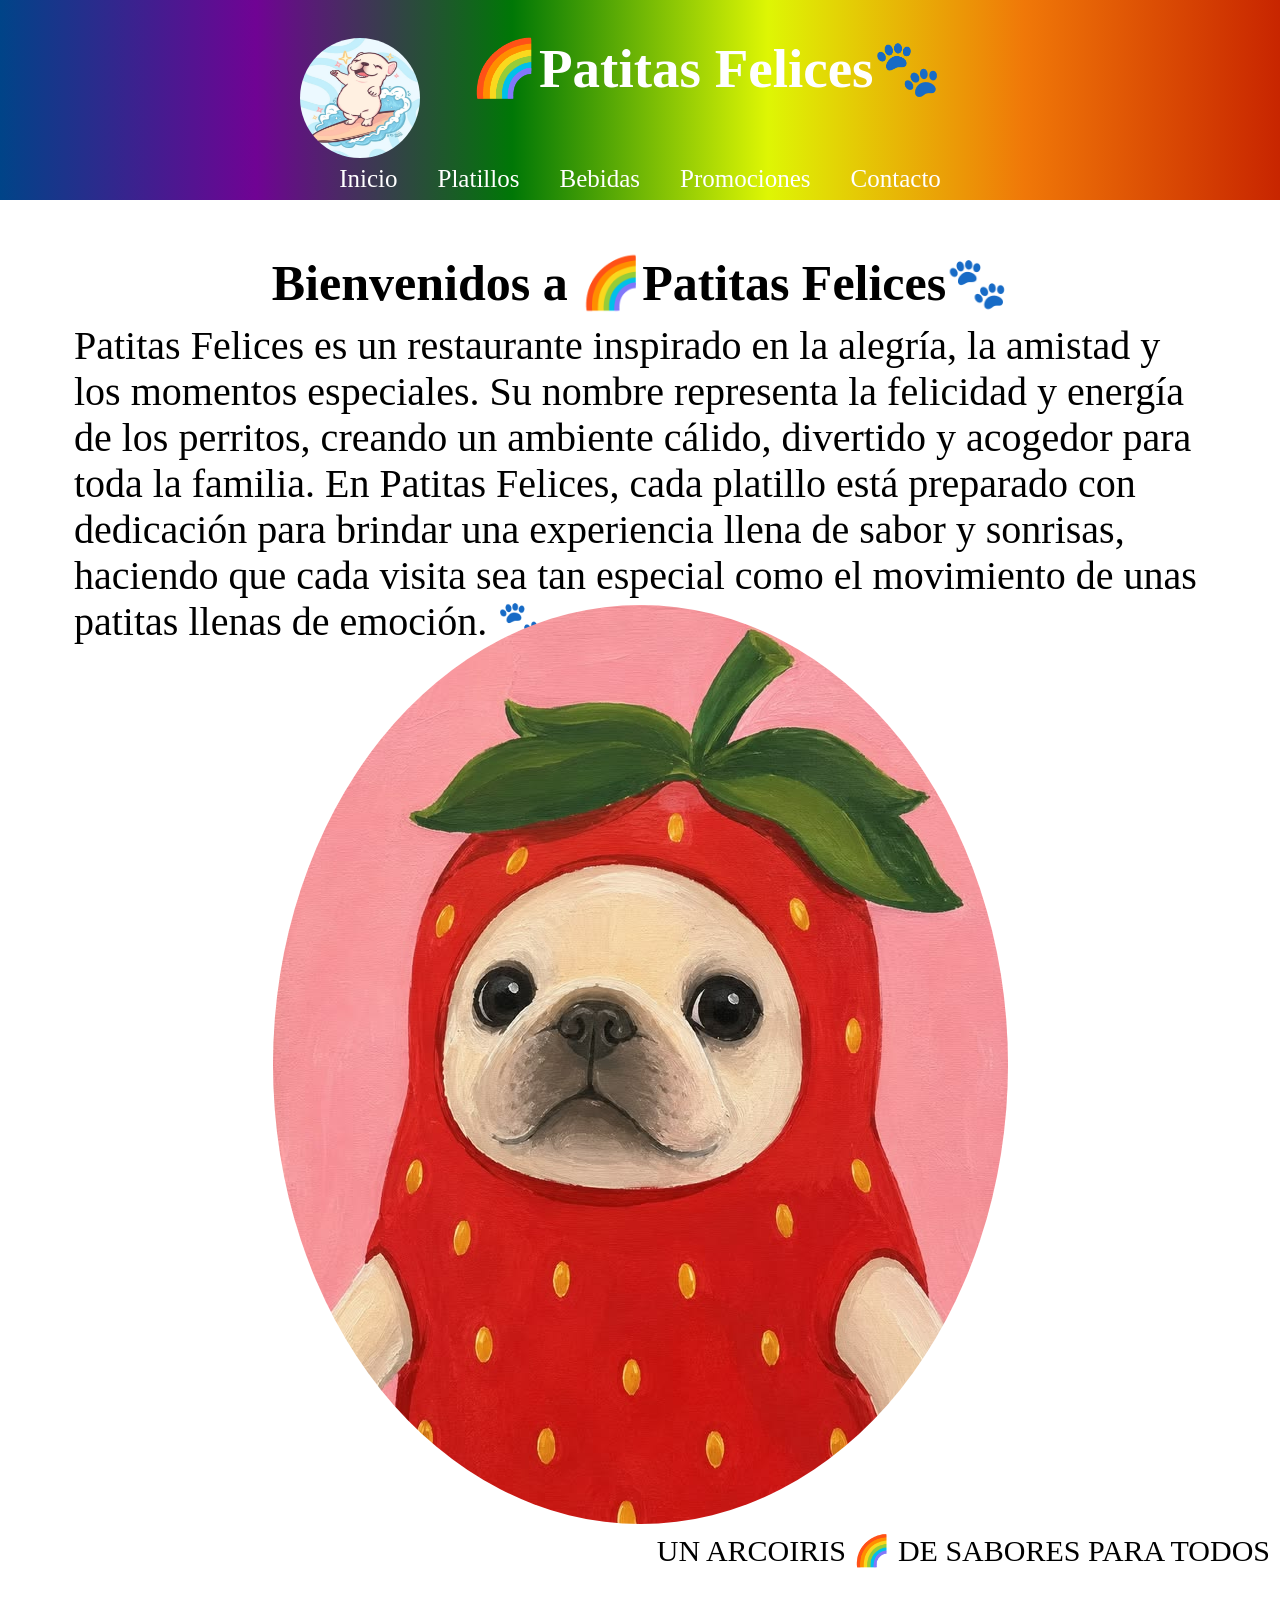
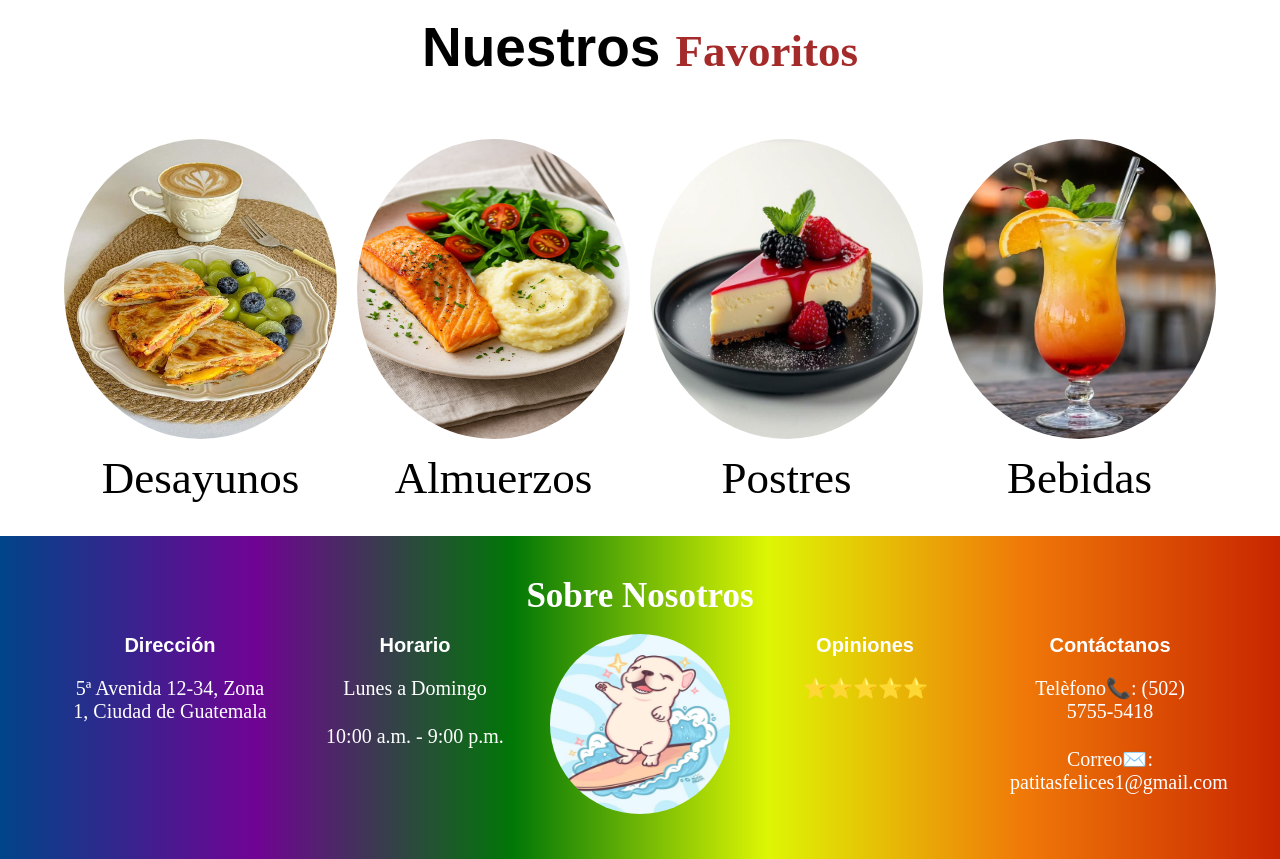
<file: index.html>
<!DOCTYPE html>
<html lang="en">
<head>
    <meta charset="UTF-8">
   <meta name="viewport" content="width=device-width, initial-scale=1.0">
    <link rel="stylesheet" href="css/normalize.css">
    <link rel="stylesheet" href="css/estilos.css">
    <link rel="stylesheet" href="css/inicio.css">
    <title>Patitas Felices</title>
</head>
<body>
    <!-- barra no tocar -->
    <nav class="nav">
        <div class="logo">
            <img src="img/perrit.jpg" alt="perrito">
            <h1>🌈Patitas Felices🐾</h1>
        </div>
         <ul>
        <li><a href="index.html">Inicio</a></li>
        <li><a href="platillos.html">Platillos</a></li>
        <li><a href="bebidas.html">Bebidas</a></li>
        <li><a href="promociones.html">Promociones</a></li>
        <li><a href="contacto.html">Contacto</a></li>
        </ul>
        
    </nav>
    <!-- final de barra -->
     <br>
     <br>
     <br>

    <!-- inicio -->

    <div class="contenedor-inicio">
        <h2>Bienvenidos a 🌈Patitas Felices🐾</h2>
       <p>Patitas Felices es un restaurante inspirado en la alegría, la amistad y los momentos especiales. Su nombre representa la felicidad y energía de los perritos, creando un ambiente cálido, divertido y acogedor para toda la familia. En Patitas Felices, cada platillo está preparado con dedicación para brindar una experiencia llena de sabor y sonrisas, haciendo que cada visita sea tan especial como el movimiento de unas patitas llenas de emoción. 🐾</p>
       </div>

       <img src="img/perrito.jpg" alt="perrito" class="perrito">
       <p class="eslogan">UN ARCOIRIS 🌈 DE SABORES PARA TODOS</p>
       <br>
       <br>
       <!-- nuestros productos -->

        <h3>Nuestros <span>Favoritos</span></h3>
       <div class="nuestros-servicios">
        <div class="producto">
            <img src="img/desayuno.jpg" alt="">
            <p class="produc">Desayunos</p>
        </div>
        <div class="producto">
            <img src="img/almu.jpg" alt="">
            <p class="produc">Almuerzos</p>
        </div>
        <div class="producto">
            <img src="img/postre.jpg" alt="">
            <p class="produc">Postres</p>
        </div>
        <div class="producto">
            <img src="img/bebida.jpg" alt="">
            <p class="produc">Bebidas</p>
        </div>

       </div>
       <br>
       <br>
       <!-- pie de página -->

     <footer>
        <h5>Sobre Nosotros</h5>
        <br>
    <div class="footer-container">

        <div class="footer-col">
            <h3 class="dato">Dirección</h3>
            <p>5ª Avenida 12-34, Zona 1, Ciudad de Guatemala</p>
        </div>

        <div class="footer-col">
             <h3 class="dato">Horario</h3>
            <p>Lunes a Domingo</p>
            <p>10:00 a.m. - 9:00 p.m.</p>
        </div>

        <div>
            <img src="img/perrit.jpg" alt="" class="perro">

        </div>

        <div class="footer-col">
            <h3 class="dato">Opiniones</h3>
            <p>⭐⭐⭐⭐⭐</p>
        </div>

        <div class="footer-col">
            <h3 class="dato">Contáctanos</h3>
            <p> Telèfono📞: (502) 5755-5418</p>
            <p>Correo✉️: patitasfelices1@gmail.com</p>
        </div>

    </div>
</footer>



</body>
</html>
</file>
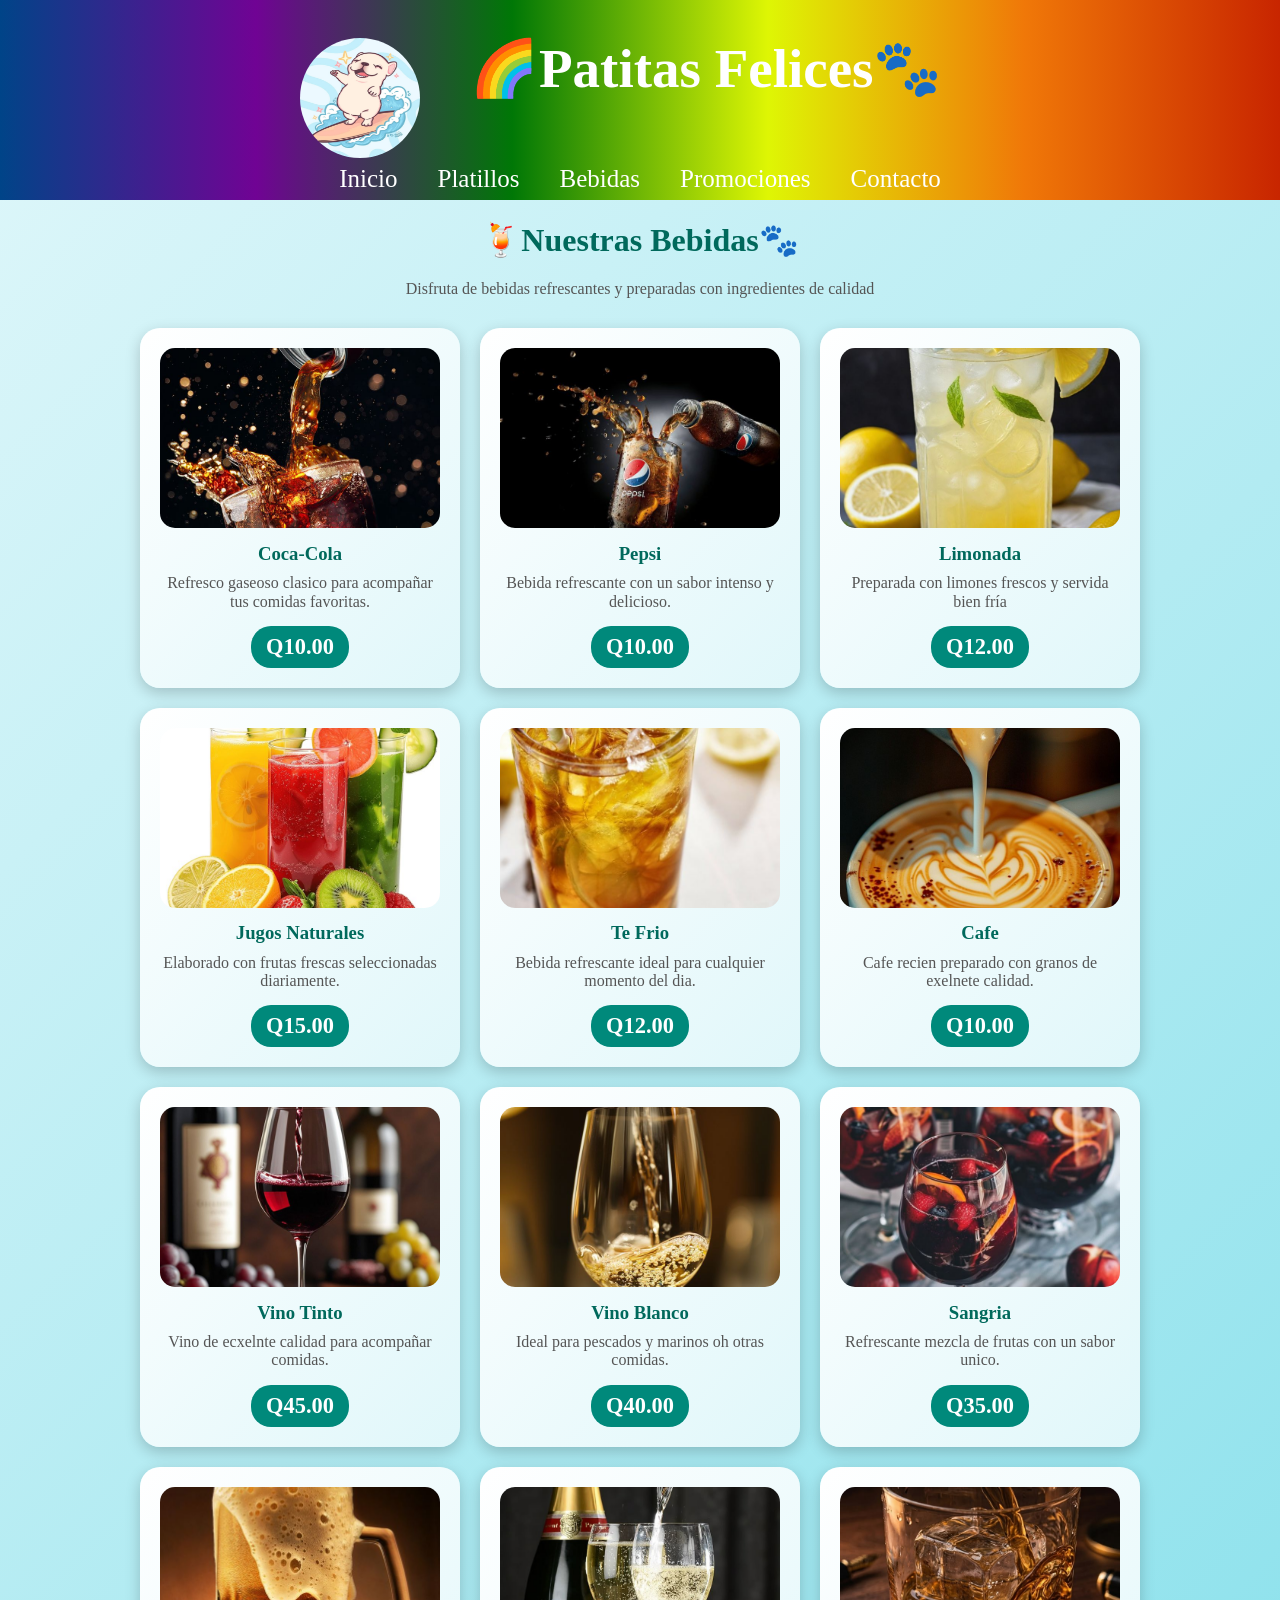
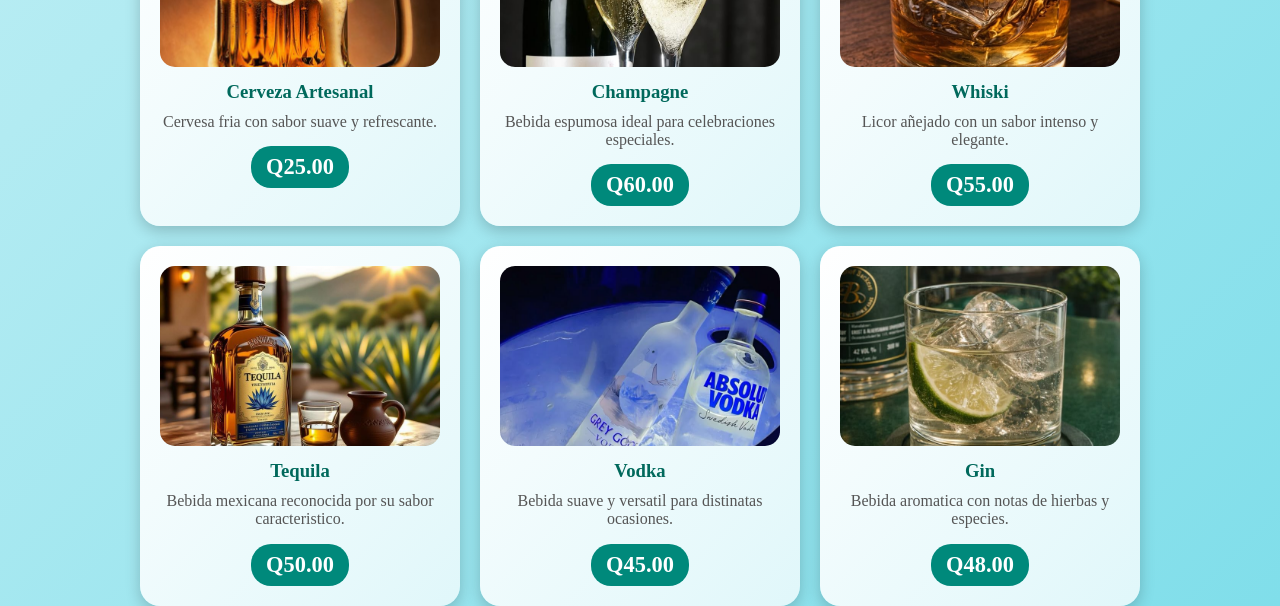
<file: bebidas.html>
<!DOCTYPE html>
<html lang="en">
<head>
    <meta charset="UTF-8">
    <meta name="viewport" content="width=device-width, initial-scale=1.0">
    <link rel="stylesheet" href="css/normalize.css">
    <link rel="stylesheet" href="css/estilos.css">
    <link rel="stylesheet" href="css/bebidas.css">
    <title>Patitas Felices</title>
</head>
<body>
    <!-- barra no tocar -->
    <nav class="nav">
        <div class="logo">
            <img src="img/perrit.jpg" alt="perrito">
            <h1>🌈Patitas Felices🐾</h1>
        </div>
         <ul>
        <li><a href="index.html">Inicio</a></li>
        <li><a href="platillos.html">Platillos</a></li>
        <li><a href="bebidas.html">Bebidas</a></li>
        <li><a href="promociones.html">Promociones</a></li>
        <li><a href="contacto.html">Contacto</a></li>
        </ul>
        
    </nav>
    <!-- final de barra -->

    <h1>🍹Nuestras Bebidas🐾</h1>
    <section class="bebidas">
        <p>Disfruta de bebidas refrescantes y preparadas con ingredientes de calidad</p>

        <div class="contenedor-bebidas">
            <div class="bebida">
                <img src="img/cocacola.jpg" alt="Coca-Cola">
                <h3>Coca-Cola</h3>
                <p>Refresco gaseoso clasico para acompañar tus comidas favoritas.</p>
                <span>Q10.00</span>
            </div>
            <div class="bebida">
                <img src="img/pepsi.jpg" alt="Pepsi">
                <h3>Pepsi</h3>
                <p>Bebida refrescante con un sabor intenso y delicioso.</p>
                <span>Q10.00</span>
            </div>
            <div class="bebida">
                <img src="img/limonada.jpg" alt="Limonada">
                <h3>Limonada</h3>
                <p>Preparada con limones frescos y servida bien fría</p>
                <span>Q12.00</span>
            </div>
            <div class="bebida">
                <img src="img/jugos naturales.jpg" alt="Jugos Naturales">
                <h3>Jugos Naturales</h3>
                <p>Elaborado con frutas frescas seleccionadas diariamente.</p>
                <span>Q15.00</span>
            </div>
            <div class="bebida">
                <img src="img/te.jpg" alt="Te Frio">
                <h3>Te Frio</h3>
                <p>Bebida refrescante ideal para cualquier momento del dia.</p>
                <span>Q12.00</span>
            </div>
            <div class="bebida">
                <img src="img/cafe.jpg" alt="Cafe">
                <h3>Cafe</h3>
                <p>Cafe recien preparado con granos de exelnete calidad.</p>
                <span>Q10.00</span>
                </div>
                <div class="bebida">
                    <img src="img/vino.jpg" alt="Vino">
                    <h3>Vino Tinto</h3>
                    <p>Vino de ecxelnte calidad para acompañar comidas.</p>
                    <span>Q45.00</span>
                </div>
                <div class="bebida">
                    <img src="img/vino blanco.jpg" alt="Vino Blanco">
                    <h3>Vino Blanco</h3>
                    <p>Ideal para pescados y marinos oh otras comidas.</p>
                    <span>Q40.00</span>
                </div>
                <div class="bebida">
                    <img src="img/sangria.jpg" alt="Sangria">
                    <h3>Sangria</h3>
                    <p>Refrescante mezcla de frutas con un sabor unico.</p>
                    <span>Q35.00</span>
                </div>
                <div class="bebida">
                    <img src="img/cerveza.jpg" alt="Crveza">
                    <h3>Cerveza Artesanal</h3>
                    <p>Cervesa fria con sabor suave y refrescante.</p>
                    <span>Q25.00</span>
                </div>
                <div class="bebida">
                    <img src="img/champange.jpg" alt="Champagne">
                    <h3>Champagne</h3>
                    <p>Bebida espumosa ideal para celebraciones especiales.</p>
                    <span>Q60.00</span>
                </div>
                <div class="bebida">
                    <img src="img/whiski.jpg" alt="whiski">
                    <h3>Whiski</h3>
                    <p>Licor añejado con un sabor intenso y elegante.</p>
                    <span>Q55.00</span>
                </div>
                <div class="bebida">
                    <img src="img/tequila.jpg" alt="Tequila">
                    <h3>Tequila</h3>
                    <p>Bebida mexicana reconocida por su sabor caracteristico.</p>
                    <span>Q50.00</span>
                </div>
                <div class="bebida">
                    <img src="img/vodka.jpg" alt="Vodka">
                    <h3>Vodka</h3>
                    <p>Bebida suave y versatil para distinatas ocasiones.</p>
                    <span>Q45.00</span>
                </div>
                <div class="bebida">
                    <img src="img/gin.jpg" alt="Gin">
                    <h3>Gin</h3>
                    <p>Bebida aromatica con notas de hierbas y especies.</p>
                    <span>Q48.00</span>
                
                </div>
            </div>
        </div>

    </section>
    
</body>
</html>



    
</body>
</html>
</file>
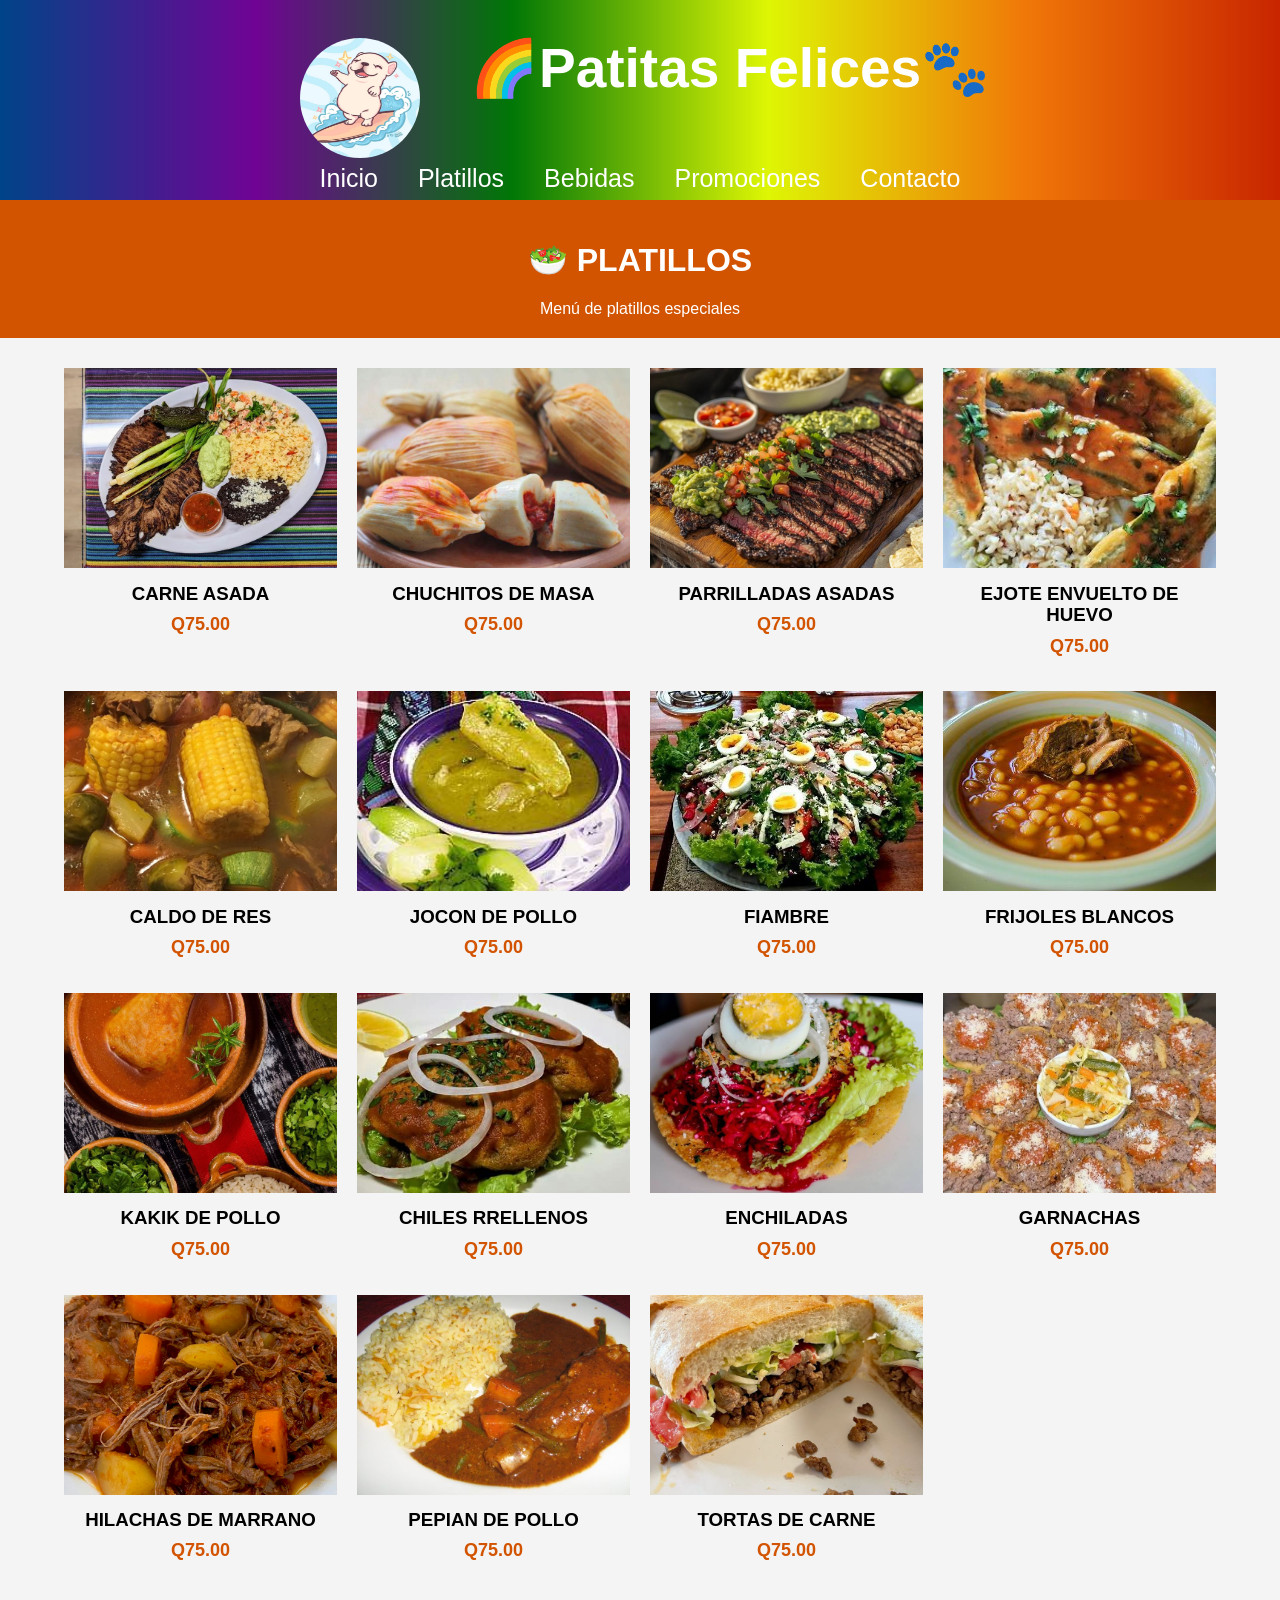
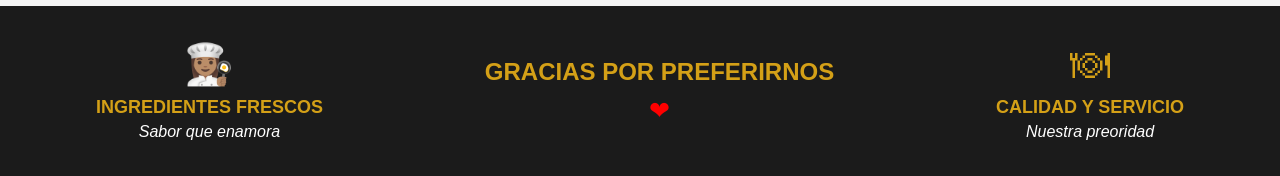
<file: platillos.html>
<!DOCTYPE html>
<html lang="en">
<head>
    <meta charset="UTF-8">
    <meta name="viewport" content="width=device-width, initial-scale=1.0">
    <link rel="stylesheet" href="css/normalize.css">
    <link rel="stylesheet" href="css/estilos.css">
    <link rel="stylesheet" href="css/platillo.css">
    <title>Patitas Felices</title>
</head>
<body>
        <!-- barra no tocar -->
    <nav class="nav">
        <div class="logo">
            <img src="img/perrit.jpg" alt="perrito">
            <h1>🌈Patitas Felices🐾</h1>
        </div>
         <ul>
        <li><a href="index.html">Inicio</a></li>
        <li><a href="platillos.html">Platillos</a></li>
        <li><a href="bebidas.html">Bebidas</a></li>
        <li><a href="promociones.html">Promociones</a></li>
        <li><a href="contacto.html">Contacto</a></li>
        </ul>
        
    </nav>
    <!-- final de barra -->

    <!-- platillos -->
      <header>
        <h1>🥗 PLATILLOS</h1>
        <p>Menú de platillos especiales</p>
    </header>

    <section class="Menú">

        <div class="Platillo">
            <img src="img/WhatsApp Image 2026-06-04 at 4.47.15 PM (1).jpeg" alt="">
            <h3>CARNE ASADA</h3>
            <p>Q75.00</p>
        </div>

        <div class="Platillo">
            <img src="img/WhatsApp Image 2026-06-04 at 4.47.15 PM (2).jpeg" alt="">
            <h3>CHUCHITOS DE MASA</h3>
            <p>Q75.00</p>
        </div>

        <div class="Platillo">
            <img src="img/WhatsApp Image 2026-06-04 at 4.47.15 PM.jpeg" alt="">
            <h3>PARRILLADAS ASADAS</h3>
            <p>Q75.00</p>
        </div>

        <div class="Platillo">
            <img src="img/WhatsApp Image 2026-06-04 at 4.47.16 PM (1).jpeg" alt="">
            <h3>EJOTE ENVUELTO DE HUEVO</h3>
            <p>Q75.00</p>
        </div>

        <div class="Platillo">
            <img src="img/WhatsApp Image 2026-06-04 at 4.47.16 PM (2).jpeg" alt="">
            <h3>CALDO DE RES</h3>
            <p>Q75.00</p>
        </div>

        <div class="Platillo">
            <img src="img/WhatsApp Image 2026-06-04 at 4.47.16 PM.jpeg" alt="">
            <h3>JOCON DE POLLO</h3>
            <p>Q75.00</p>
        </div>

        <div class="Platillo">
            <img src="img/WhatsApp Image 2026-06-04 at 4.47.18 PM.jpeg" alt="">
            <h3>FIAMBRE</h3>
            <p>Q75.00</p>
        </div>

        <div class="Platillo">
            <img src="img/WhatsApp Image 2026-06-04 at 4.47.25 PM (1).jpeg" alt="">
            <h3>FRIJOLES BLANCOS</h3>
            <p>Q75.00</p>
        </div>

        <div class="Platillo">
            <img src="img/WhatsApp Image 2026-06-04 at 4.47.25 PM (2).jpeg" alt="">
            <h3>KAKIK DE POLLO</h3>
            <p>Q75.00</p>
        </div>

        <div class="Platillo">
            <img src="img/WhatsApp Image 2026-06-04 at 4.47.25 PM.jpeg" alt="">
            <h3>CHILES RRELLENOS</h3>
            <p>Q75.00</p>
        </div>

        <div class="Platillo">
            <img src="img/WhatsApp Image 2026-06-04 at 4.47.26 PM (1).jpeg" alt="">
            <h3>ENCHILADAS</h3>
            <p>Q75.00</p>
        </div>

        <div class="Platillo">
            <img src="img/WhatsApp Image 2026-06-04 at 4.47.26 PM (2).jpeg" alt="">
            <h3>GARNACHAS</h3>
            <p>Q75.00</p>
        </div>

        <div class="Platillo">
            <img src="img/WhatsApp Image 2026-06-04 at 4.47.26 PM (3).jpeg" alt="">
            <h3>HILACHAS DE MARRANO</h3>
            <p>Q75.00</p>
        </div>

        <div class="Platillo">
            <img src="img/WhatsApp Image 2026-06-04 at 4.47.26 PM.jpeg" alt="">
            <h3>PEPIAN DE POLLO</h3>
            <p>Q75.00</p>
        </div>

        <div class="Platillo">
            <img src="img/WhatsApp Image 2026-06-04 at 4.58.07 PM.jpeg" alt="">
            <h3>TORTAS DE CARNE</h3>
            <p>Q75.00</p>
        </div>

    </section>

    <footer class="footer">
        <div class="footer-item">
            <span class="icono">👩🏽‍🍳</span>
            <h3>INGREDIENTES FRESCOS</h3>
            <p>Sabor que enamora</p>
        </div>
        
        <div class="footer-item">
            <H2>GRACIAS POR PREFERIRNOS</H2>
            <span class="Corazón">❤</span>
        </div>

        <div class="footer-item">
            <span class="icono">🍽</span>
            <h3>CALIDAD Y SERVICIO</h3>
            <p>Nuestra preoridad</p>
        </div>
    </footer>



</body>
</html>
</file>
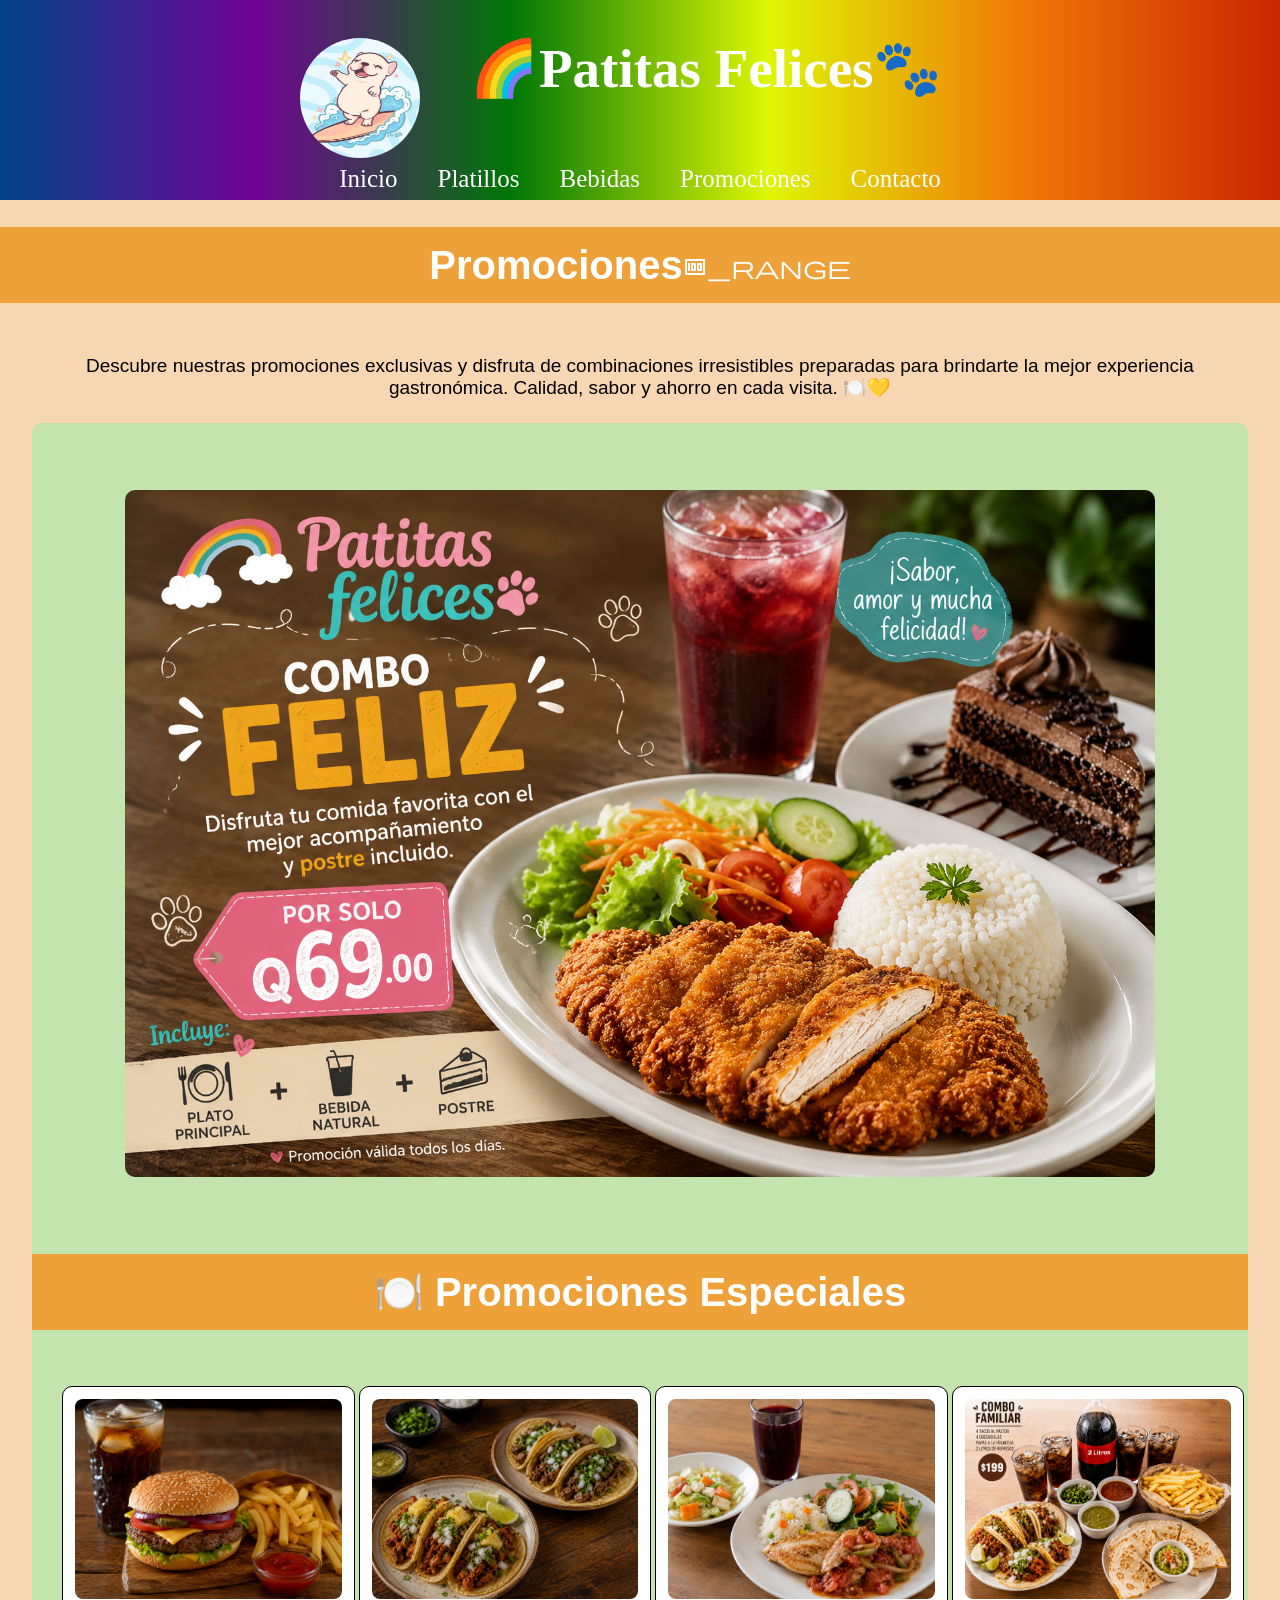
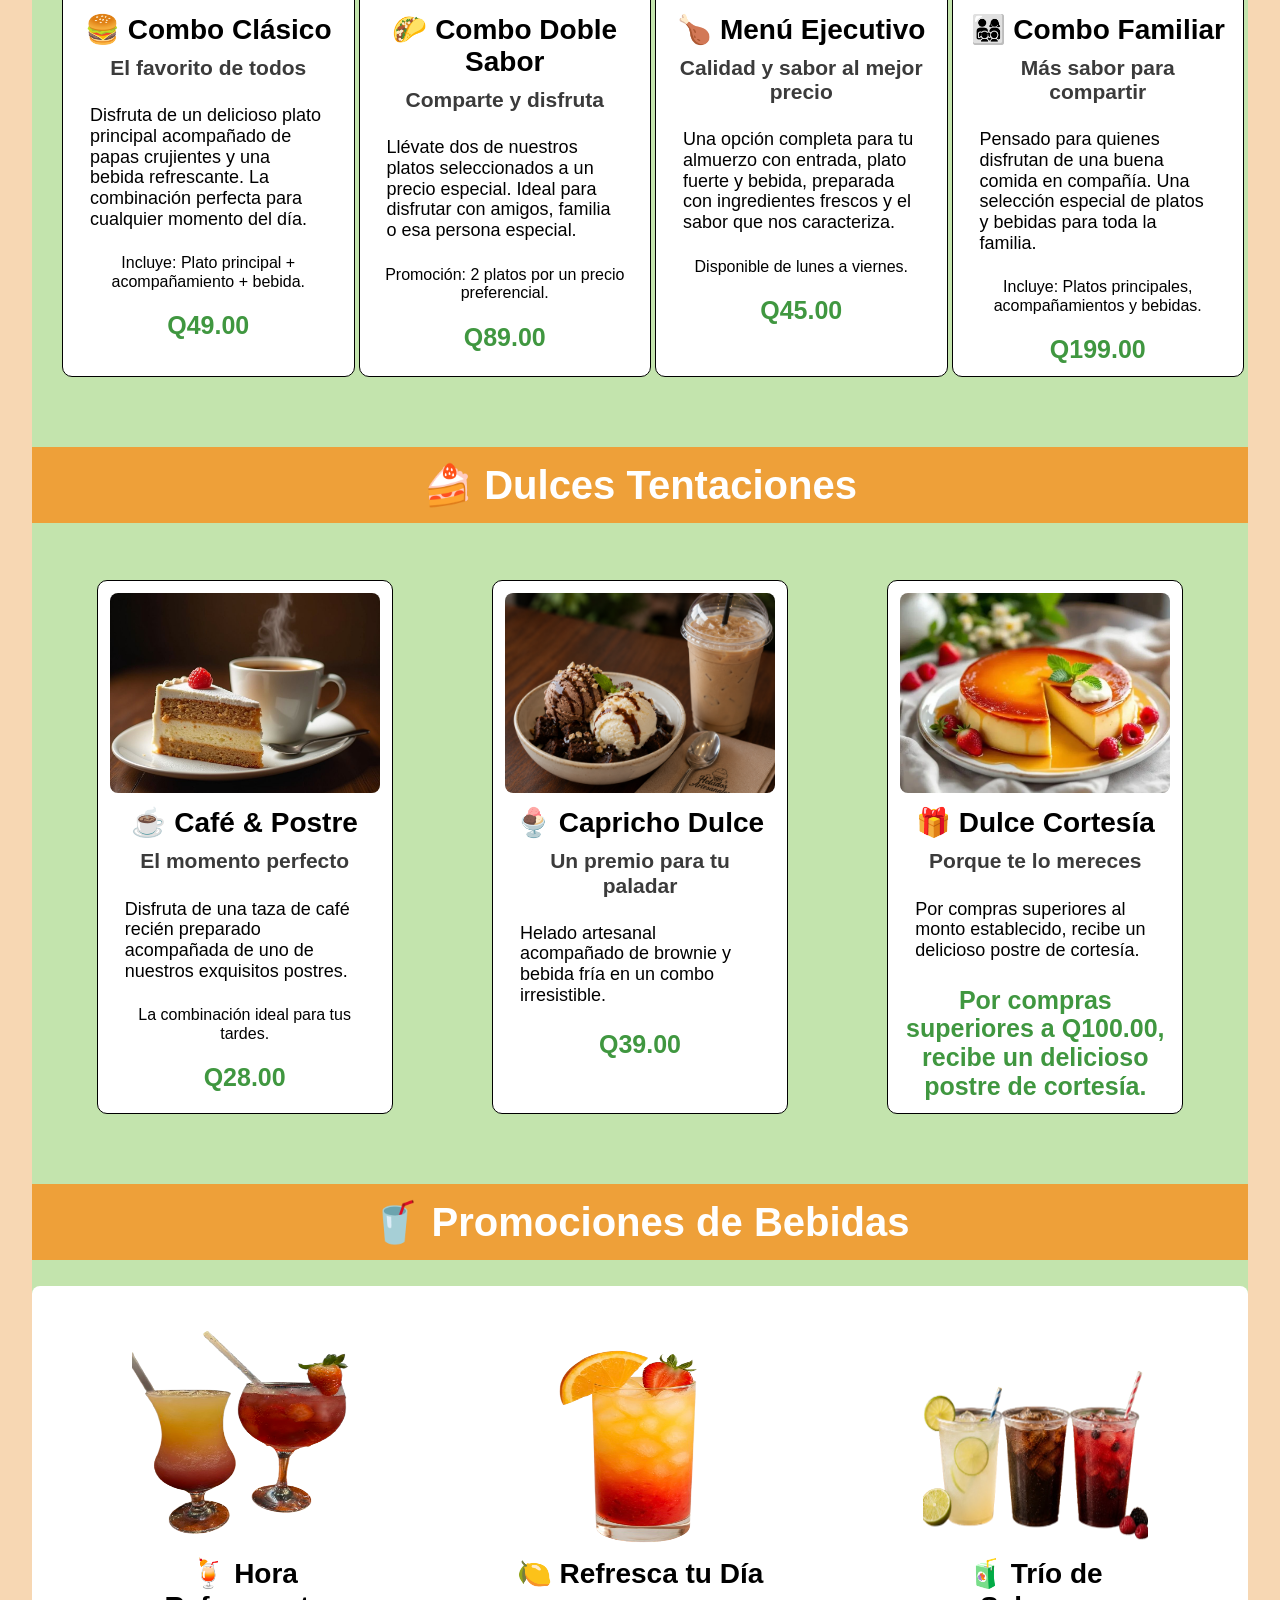
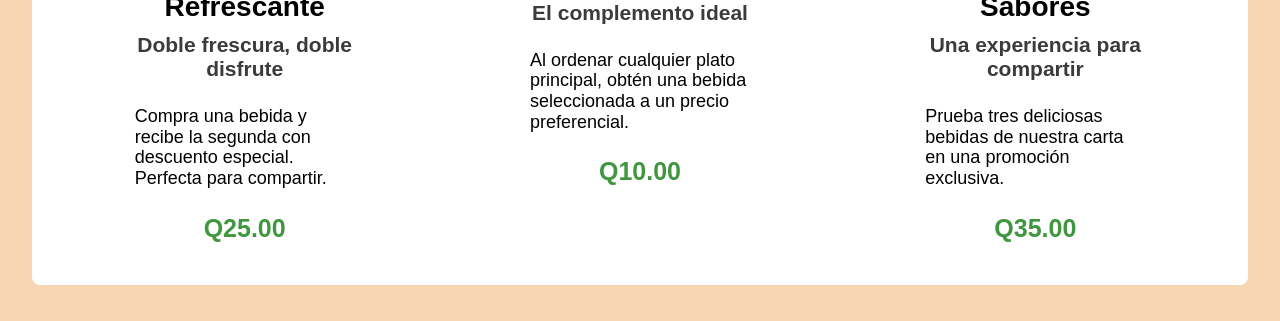
<file: promociones.html>
<!DOCTYPE html>
<html lang="en">
<head>
    <meta charset="UTF-8">
    <meta name="viewport" content="width=device-width, initial-scale=1.0">
    <link rel="stylesheet" href="https://fonts.googleapis.com/css2?family=Material+Symbols+Outlined"/>
    <link rel="stylesheet" href="css/normalize.css">
    <link rel="stylesheet" href="css/estilos.css">
    <link rel="stylesheet" href="css/promociones.css">
    <title>Patitas Felices</title>
</head>
<body>
      <!-- barra no tocar -->
    <nav class="nav">
        <div class="logo">
            <img src="img/perrit.jpg" alt="perrito">
            <h1>🌈Patitas Felices🐾</h1>
        </div>
         <ul>
        <li><a href="index.html">Inicio</a></li>
        <li><a href="platillos.html">Platillos</a></li>
        <li><a href="bebidas.html">Bebidas</a></li>
        <li><a href="promociones.html">Promociones</a></li>
        <li><a href="contacto.html">Contacto</a></li>
        </ul>
        
    </nav>
    <!-- final de barra -->

    <!-- proociones -->
     <h1 class="titulo">Promociones<span class="material-symbols-outlined">money_range</span>
    </h1>
    <p class="informacion">Descubre nuestras promociones exclusivas y 
      disfruta de combinaciones irresistibles preparadas para brindarte 
      la mejor experiencia gastronómica. 
      Calidad, sabor y ahorro en cada visita. 🍽️💛
    </p>

   <div class="contenedor-principal">
       <br><br>
    <div class="contenedor">
      <img src="img/Comida.png" alt="">
    </div>
    <br><br>

    <h1 class="segundo-titulo">🍽️ Promociones Especiales</h1>
    <!-- Inicio de contenedor de promociones -->
    <div class="contenedor-promociones">
      <div class="salado-card">
         <img src="img/hamburguesa.png" alt="">
         <h2 class="subtitulo">🍔 Combo Clásico</h2>
         <h3 class="texto">El favorito de todos</h3>
         <p class="parrafo">Disfruta de un delicioso plato principal acompañado
             de papas crujientes y una bebida refrescante. La combinación 
             perfecta para cualquier momento del día.
         </p>
         <p class="incluye">Incluye: Plato principal + acompañamiento + bebida.</p>
         <h4 class="Precio">Q49.00</h4>
      </div>

       <div class="salado-card">
         <img src="img/Tacos.png" alt="">
         <h2 class="subtitulo">🌮 Combo Doble Sabor</h2>
         <h3 class="texto">Comparte y disfruta</h3>
         <p class="parrafo">Llévate dos de nuestros platos seleccionados
             a un precio especial. Ideal para disfrutar con amigos,
              familia o esa persona especial.
         </p>
         <p class="incluye">Promoción: 2 platos por un precio preferencial.</p>
          <h4 class="Precio">Q89.00</h4>
      </div>

      <div class="salado-card">
         <img src="img/Ejecutivo.png" alt="">
         <h2 class="subtitulo">🍗 Menú Ejecutivo</h2>
         <h3 class="texto">Calidad y sabor al mejor precio</h3>
         <p class="parrafo">Una opción completa para tu almuerzo con entrada,
             plato fuerte y bebida, preparada con ingredientes frescos 
             y el sabor que nos caracteriza.
         </p>
         <p class="incluye">Disponible de lunes a viernes.</p>
         <h4 class="Precio">Q45.00</h4>
      </div>

      <div class="salado-card">
         <img src="img/Combofamiliar.png" alt="">
         <h2 class="subtitulo">👨‍👩‍👧‍👦 Combo Familiar</h2>
         <h3 class="texto">Más sabor para compartir</h3>
         <p class="parrafo">Pensado para quienes disfrutan
             de una buena comida en compañía. Una selección 
             especial de platos y bebidas para toda la familia.
         </p>
         <p class="incluye">Incluye: Platos principales, acompañamientos y bebidas.</p>
         <h4 class="Precio">Q199.00</h4>
      </div>
    </div>
    <!-- Fin de contenedor de promociones  -->


     
    <h1 class="segundo-titulo">🍰 Dulces Tentaciones</h1>
    <!-- Contenedor de promociones dulces -->
    <div class="contenedor-dulces">
      <div class="dulce-card">
         <img src="img/Cafe y postre.jpg" alt="">
         <h2 class="subtitulo">☕ Café & Postre</h2>
         <h3 class="texto">El momento perfecto</h3>
         <p class="parrafo">Disfruta de una taza de café recién preparado 
            acompañada de uno de nuestros exquisitos postres.
         </p>
         <p class="incluye">La combinación ideal para tus tardes.</p>
         <h4 class="Precio">Q28.00</h4>
      </div>

       <div class="dulce-card">
         <img src="img/Helado.png" alt="">
         <h2 class="subtitulo">🍨 Capricho Dulce</h2>
         <h3 class="texto">Un premio para tu paladar</h3>
         <p class="parrafo">Helado artesanal acompañado de brownie 
            y bebida fría en un combo irresistible.
         </p>
         <h4 class="Precio">Q39.00</h4>
      </div>

      <div class="dulce-card">
         <img src="img/cortesia.jpg" alt="">
         <h2 class="subtitulo">🎁 Dulce Cortesía</h2>
         <h3 class="texto">Porque te lo mereces</h3>
         <p class="parrafo">Por compras superiores al monto establecido,
             recibe un delicioso postre de cortesía.
         </p>
         <h4 class="Precio">Por compras superiores a Q100.00, recibe un delicioso postre de cortesía.</h4>
      </div>
    </div>
    <!-- Fin de contenedor de dulces  -->

    
     
    <h1 class="segundo-titulo">🥤 Promociones de Bebidas</h1>
    <!-- Contenedor de promociones bebidas -->
    <div class="contenedor-bebidas">
      <div class="bebida-card">
         <img src="img/dos_bebidas-removebg-preview.png" alt="">
         <h2 class="subtitulo">🍹 Hora Refrescante</h2>
         <h3 class="texto">Doble frescura, doble disfrute</h3>
         <p class="parrafo">Compra una bebida y recibe la segunda 
            con descuento especial. Perfecta para compartir.
         </p>
         <h4 class="Precio">Q25.00</h4>
      </div>

       <div class="bebida-card">
         <img src="img/bebida-removebg-preview.png" alt="">
         <h2 class="subtitulo">🍋 Refresca tu Día</h2>
         <h3 class="texto">El complemento ideal</h3>
         <p class="parrafo">Al ordenar cualquier plato principal, 
            obtén una bebida seleccionada a un precio preferencial.
         </p>
         <h4 class="Precio">Q10.00</h4>
      </div>

      <div class="bebida-card">
         <img src="img/3bebidas-removebg-preview.png" alt="">
         <h2 class="subtitulo">🧃 Trío de Sabores</h2>
         <h3 class="texto">Una experiencia para compartir</h3>
         <p class="parrafo">Prueba tres deliciosas bebidas 
            de nuestra carta en una promoción exclusiva.
         </p>
         <h4 class="Precio">Q35.00</h4>
      </div>
    </div>
    <br><br>
    <!-- Fin de contenedor de bebidas  -->

     </div>
      <br><br>
     <!-- Fin de contenedor principal -->
    
</body>
</html>
</file>
<file: css/estilos.css>
*{
    padding: 0;
    margin: 0;
}

.nav{
   
     background: linear-gradient(to left, rgb(200, 37, 0), rgb(240, 120, 8), rgb(222, 246, 4),  rgb(0, 119, 6), rgb(112, 3, 148), rgb(0, 68, 136));

}
ul{
     gap: 40px;
    display: flex;
     color: white;
    font-size: 55px;
    list-style: none;
    padding: 0;
    margin: 0;
    justify-content: center;
}
 li{
    transition: transform 1s ease;
 }

 li:hover{
     transform: scale(1.5);
    transition: transform 1s ease;
 }

a{
    color: white;
    text-align: center;
    font-size: 25px;
    text-decoration: none;

}
.logo h1{
    color: rgb(255, 255, 255);
    font-size: 55px;
    text-align: center;
}

.logo{
    display: flex;
    align-items: center;
    gap: 50px;
    border-radius: 50%;

}
.logo img{
     width: 120px;
    height: 120px;
    border-radius: 50%;
    margin-left: 300px;
    position: relative;
    top: 30px;

}
/* para ipad */
@media (min-width: 768px) and (max-width: 1024px){

    ul{
        display: flex;
        flex-direction: column;
        align-items: center;
        gap: 8px;
    }

    a{
        font-size: 22px;
    }

    .logo{
        flex-direction: column;
        justify-content: center;
        gap: 10px;
    }

    .logo img{
        width: 90px;
        height: 90px;
        margin-left: 0;
        top: 0;
    }

    .logo h1{
        font-size: 40px;
    }
}

/* para telefono */

@media (max-width: 767px){

    ul{
        flex-direction: column;
        align-items: center;
        gap: 10px;
    }

    a{
        font-size: 18px;
    }

    .logo{
        flex-direction: column;
        gap: 10px;
    }

    .logo img{
        width: 70px;
        height: 70px;
        margin-left: 0;
        top: 0;
    }

    .logo h1{
        font-size: 28px;
    }

    li:hover{
        transform: scale(1.1);
    }
}
</file>
<file: css/inicio.css>
.contenedor-inicio{
    width: 90%;
    height: 350px;
    background-color: rgb(255, 255, 255);
    margin: 0 auto;
    border-radius: 5%;

}

h2{
    color: black;
    text-align: center;
    font-size: 50px;
}

p{
    color: rgb(0, 0, 0);
    font-size: 40px;
    padding: 10px;
}

.perrito{
    max-width: 100%;
    height: auto;
    display: block;
    margin: 0 auto;
    border-radius: 50%;
}

.eslogan{
    text-align: right;
    font-family: cursive;
    font-size: 30px;
    color: black;
}

/* nuestros productos */
.nuestros-servicios{
    display: flex;
    width: 90%;
    height: 420px;
    background-color: rgb(255, 255, 255);
    margin: 0 auto;
    gap: 20px;
    align-items: center;
    justify-content: center;
}

.nuestros-servicios .producto{
    width: 300px;
    height: 300px;
    border-radius: 50%;
    transition: transform 0.5s ease;
}

.nuestros-servicios .producto:hover{
  transform: scale(1.1);
    transition: transform 0.5s ease;
}
.producto img{
    width: 100%;
    height: 100%;
    border-radius: 50%;


}

h3{
    text-align: center;
    font-size: 55px;
    color: black;
    font-family: Verdana, Geneva, Tahoma, sans-serif;
}

.produc{
    text-align: center;
    font-size: 45px;
    color: black;
    font-family: 'Times New Roman', Times, serif;

}

span{
    color: brown;
    font-family: cursive;
    font-size: 45px;
}

/* pie de pagina */

footer{
    background: #f3f3f3;
    padding: 40px 60px;
    background: linear-gradient(to left, rgb(200, 37, 0), rgb(240, 120, 8), rgb(222, 246, 4),  rgb(0, 119, 6), rgb(112, 3, 148), rgb(0, 68, 136));
}

.footer-container{
    display: flex;
    justify-content: space-between;
    flex-wrap: wrap;
    gap: 10px;
}

.footer-col{
    width: 220px;
}

.footer-col .dato{
    margin-bottom: 10px;
    font-size: 20px;
    color: white;
}

.footer-col p{
    margin: 5px 0;
    font-size: 20px;
    color: white;
    text-align: center;
}

h5{
    color: white;
    font-size: 35px;
    text-align: center;
}

div .perro{
    width: 180px;
    height: 180px;
    border-radius: 50%;
    transition: transform 1s ease;
}

.perro:hover{
     transform: rotate(360deg);
    transition: transform 1s ease;
}

/* para ipad */
@media (min-width: 768px) and (max-width: 1024px){

    .contenedor-inicio{
        height: auto;
        padding: 20px;
    }

    h2{
        font-size: 40px;
    }

    p{
        font-size: 25px;
    }

    .perrito{
        width: 300px;
    }

    .eslogan{
        text-align: center;
        font-size: 25px;
    }

    .nuestros-servicios{
        flex-wrap: wrap;
        height: auto;
        padding: 20px;
        gap: 15px;
    }

    .nuestros-servicios .producto{
        width: 160px;
        height: 160px;
    }

    h3{
        font-size: 40px;
    }

    .produc{
        font-size: 25px;
    }

    span{
        font-size: 35px;
    }

    .footer-container{
        justify-content: center;
        gap: 30px;
    }

    .footer-col{
        width: 40%;
    }

    h5{
        font-size: 30px;
    }
}

/* para telefono */

@media (max-width: 767px){

    .contenedor-inicio{
        width: 95%;
        height: auto;
        padding: 15px;
    }

    h2{
        font-size: 28px;
    }

    p{
        font-size: 18px;
        text-align: center;
    }

    .perrito{
        width: 180px;
    }

    .eslogan{
        text-align: center;
        font-size: 18px;
    }

    .nuestros-servicios{
        flex-direction: column;
        height: auto;
        padding: 20px 0;
    }

    .nuestros-servicios .producto{
        width: 180px;
        height: 180px;
    }

    h3{
        font-size: 28px;
    }

    .produc{
        font-size: 1px;
    }

    span{
        font-size: 25px;
    }

    footer{
        padding: 25px 15px;
    }

    .footer-container{
        flex-direction: column;
        align-items: center;
        text-align: center;
    }

    .footer-col{
        width: 100%;
    }

    .footer-col p{
        font-size: 16px;
    }

    h5{
        font-size: 25px;
    }

    div .perro{
        width: 120px;
        height: 120px;
    }
}
</file>
<file: css/bebidas.css>
body{
    background: linear-gradient(135deg, #e0f7fa, #b2ebf2, #80deea);
}

h1{
    text-align: center;
    color:#00695c;
}
p{
    text-align: center;
    color: #555;
}
.contenedor-bebidas{
    display: flex;
    flex-wrap: wrap;
    gap: 20px;
    justify-content: center;
    margin-top: 30px;
}


.bebida{
    width: 280px;
    background: linear-gradient(135deg, #ffffff, #e0f7fa);
    border-radius: 20px;
    padding: 20px;
    text-align: center;
    box-shadow: 0 5px 15px rgba(0, 0, 0, 0.2);
    transition: all 0.4s ease;
    cursor: pointer;
}

.bebida:hover{
    transform: translateY(-10px) scale(1.05);
    box-shadow: 0 10px 25px rgba(0,0,0,0.3);
}

.bebida img{
    width: 100%;
    height: 180px;
    object-fit: cover;
    border-radius: 15px;
    transition: all 0.4s ease;
}

.bebida:hover img{
    transform: scale(1.08);
}

.bebida h3{
    color: #00695c;
    margin: 10px 0;
}

.bebida p{
    color: #555;
}

.bebida span{
    display: block;
    margin-top: 10px;
    font-size: 1.4rem;
    font-weight: bold;
    color: #00897b;
}

.bebida span{
    display: inline-block;
    background-color: #00897b;
    color: white;
    padding: 8px 15px;
    border-radius: 20px;
    margin-top: 15px;
    font-weight: bold;
}

/* TELEFONO */
@media (max-width: 600px){
    .contenedor-bebidas{
        flex-direction: column;
        align-items: center;
    }
    .bebida{
        width: 90%;
        max-width: 320px;
    }
    h1{
        font-size: 1.5rem;
    }
    p{
        font-size: 14px;
    }
}

/* TABLET */
@media (max-width: 900px){
    .contenedor-bebidas{
        gap: 15px;
    }
    .bebida{
        width: 220px;
    }

    h1{
        font-size: 2rem;
    }
}
</file>
<file: css/platillo.css>
*{
    margin: 0;
    padding: 0;
    box-sizing: border-box;
    font-family: Arial, sans-serif;
}

body{
    background: #f4f4f4;
}

header{
    background: #d35400;
    color: white;
    text-align: center;
    padding: 20px;
}

.Menú{
    width: 90%;
    margin: 30px auto;
    display: grid;

    grid-template-columns: repeat(auto-fit,minmax(250px,1fr));
    gap: 20px;
}

.Platillo:hover{
    transform: scale(1.05);
}

.Platillo img{
    width: 100%;
    height: 200px;
    object-fit: cover;
}

.Platillo h3{
    padding: 10px;
    text-align: center;
}

.Platillo p{
    text-align: center;
    color: #d35400;
    font-weight: bold;
    padding-bottom: 15px;
    font-size: 18px;
}

.footer{
    background: #1b1b1b;
    color: white;
    display: flex;
    justify-content: space-around;
    align-items: center;
    text-align: center;
    padding: 25px 15px;
    flex-wrap: wrap;
}

.footer-item{
    margin: 10px;
}

.icono{
    font-size: 40px;
    color: #d4a017;
    display: block;
    margin-bottom: 10px;
}

.footer-item h3{
    color: #d4a017;
    margin-bottom: 5px;
    font-size: 18px;
}

.footer-item p{
    font-style: italic;
    font-size: 16px;
}

.footer-item h2{
    color: #d4a017;
    margin-bottom: 10px;
}

.Corazón{
    color: red;
    font-size: 25px;
}
</file>
<file: css/promociones.css>
body{
    background-color: rgb(247, 215, 179);
}

.titulo{
    font-size: 40px;
    text-align: center;
    font-family: Tahoma, sans-serif;
    color: white;
    background-color: rgb(238, 160, 57);
    padding: 15px;
}

.informacion{
    font-size: 19px;
    padding: 25px;
    font-family: Palatino, sans-serif;
    text-align: center;
}

.contenedor-principal{
    width: 95%;
    max-width: 1400px;
    height:2500px;
    background-color: rgb(195, 228, 173);
    margin: 0 auto;
    padding: 30px 0;
    border-radius: 10px;
}

.contenedor{
    width: 100%;
    height: auto;
    margin: 0 auto;
}

.contenedor img{
    display: block;
    width: 100%;
    max-width: 1030px;
    height: auto;
    margin: 0 auto;
    border-radius: 10px;
}

.segundo-titulo{
    font-size: 40px;
    text-align: center;
    font-family: Tahoma, sans-serif;
    color: rgb(255, 255, 255);
    background-color: rgb(238, 160, 57);
    padding: 15px;
    margin-top: 40px;
}

/* Contenedores de cards */
.contenedor-promociones{
    display: grid;
    grid-template-columns: repeat(4, 1fr);
    gap: 30px;
    padding: 30px;
}

.contenedor-dulces{
    display: grid;
    grid-template-columns: repeat(3, 1fr);
    gap: 30px;
    padding: 30px;
}

.contenedor-bebidas{
    display: grid;
    grid-template-columns: repeat(3, 1fr);
    gap: 30px;
    padding: 30px;
    background-color: white;
    border-radius: 8px;
}

/* Cards */
.salado-card,
.dulce-card{
    width: 100%;
    max-width: 270px;
    height: auto;
    padding: 12px;
    background-color: white;
    border: 1.9px solid black;
    border-radius: 10px;
    margin: 0 auto;
}

.bebida-card{
    width: 100%;
    max-width: 250px;
    height: auto;
    padding: 12px;
    border-radius: 10px;
    margin: 0 auto;
}

.salado-card img,
.dulce-card img{
    width: 100%;
    height: 200px;
    object-fit: cover;
    border-radius: 8px;
}

.bebida-card img{
    width: 90%;
    height: 220px;
    margin: 0 auto;
    display: block;
}

/* Textos */
.subtitulo{
    font-size: 28px;
    font-family: Verdana, sans-serif;
    text-align: center;
    color: rgb(0, 0, 0);
    margin-top: 10px;
}

.texto{
    font-size: 21px;
    padding: 10px;
    text-align: center;
    font-family: 'Trebuchet MS', sans-serif;
    color: rgb(59, 59, 59);
}

.parrafo{
    padding: 15px;
    font-size: 18px;
    font-family: Palatino, sans-serif;
    color: black;
}

.incluye{
    font-size: 16px;
    font-family: Tahoma, sans-serif;
    text-align: center;
    color: black;
    padding: 10px;
}

.Precio{
    font-size: 25px;
    text-align: center;
    font-family: Geneva, sans-serif;
    color: rgb(64, 151, 64);
    margin-top: 10px;
}

/* Hover */
.salado-card:hover,
.dulce-card:hover{
    transform: scale(1.03);
    transition: transform 0.3s ease;
    box-shadow: 0 15px 25px rgb(39, 38, 38);
}

/* TABLET */
@media (max-width: 768px){
    .contenedor-promociones{
        grid-template-columns: repeat(2, 1fr);
    }

    .contenedor-dulces{
        grid-template-columns: repeat(2, 1fr);
    }

    .contenedor-bebidas{
        grid-template-columns: repeat(2, 1fr);
    }

    .salado-card:hover,
    .dulce-card:hover{
        transform: none;
        box-shadow: none;
    }

    .contenedor-principal{
    width: 95%;
    max-width: 1400px;
    height:3500px;
    background-color: rgb(195, 228, 173);
    margin: 0 auto;
    padding: 30px 0;
    border-radius: 10px;
}

}

/* CELULAR */
@media (max-width: 480px){
    .contenedor-promociones,
    .contenedor-dulces,
    .contenedor-bebidas{
        grid-template-columns: 1fr;
        justify-items: center;
    }

    .titulo,
    .segundo-titulo{
        font-size: 30px;
        padding: 10px;
    }

    .informacion{
        padding: 15px;
        font-size: 16px;
    }
    .contenedor-principal{
    width: 95%;
    max-width: 1400px;
    height:5000px;
    background-color: rgb(195, 228, 173);
    margin: 0 auto;
    padding: 30px 0;
    border-radius: 10px;
}

}
</file>
